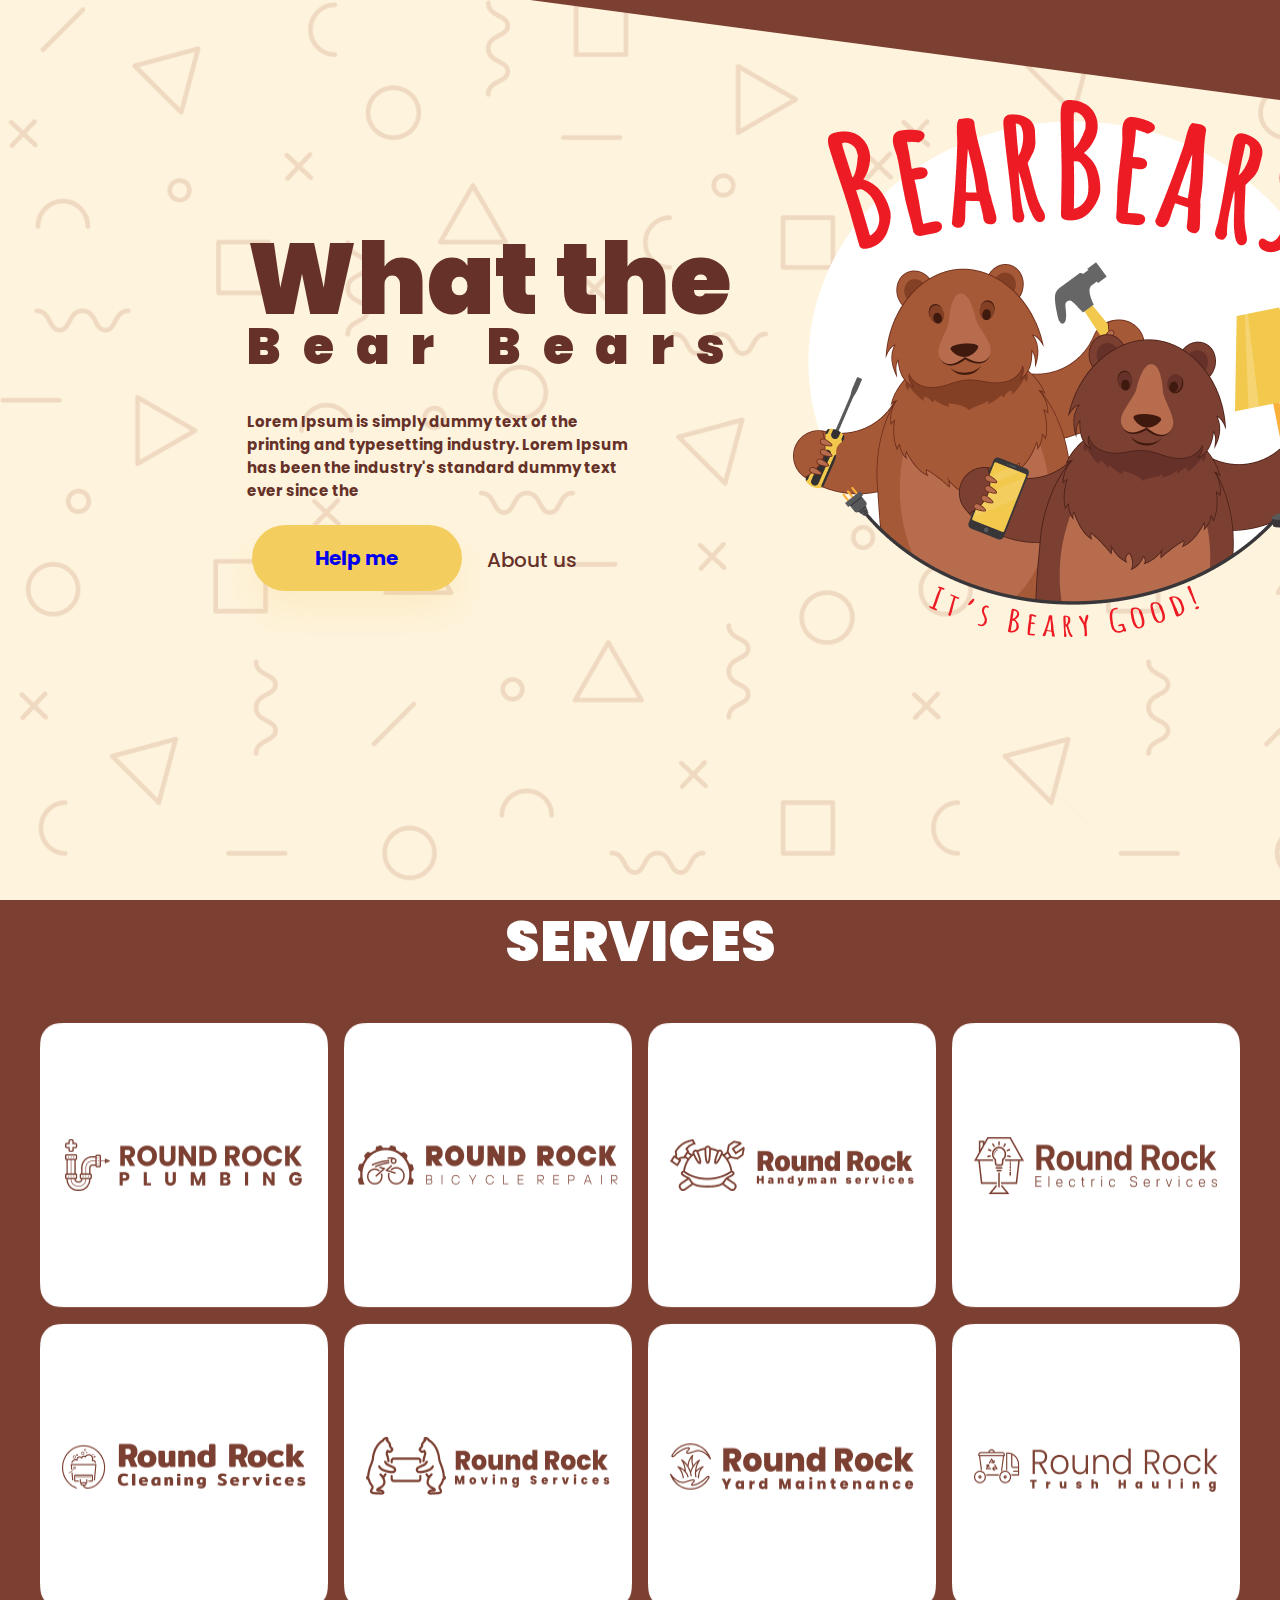
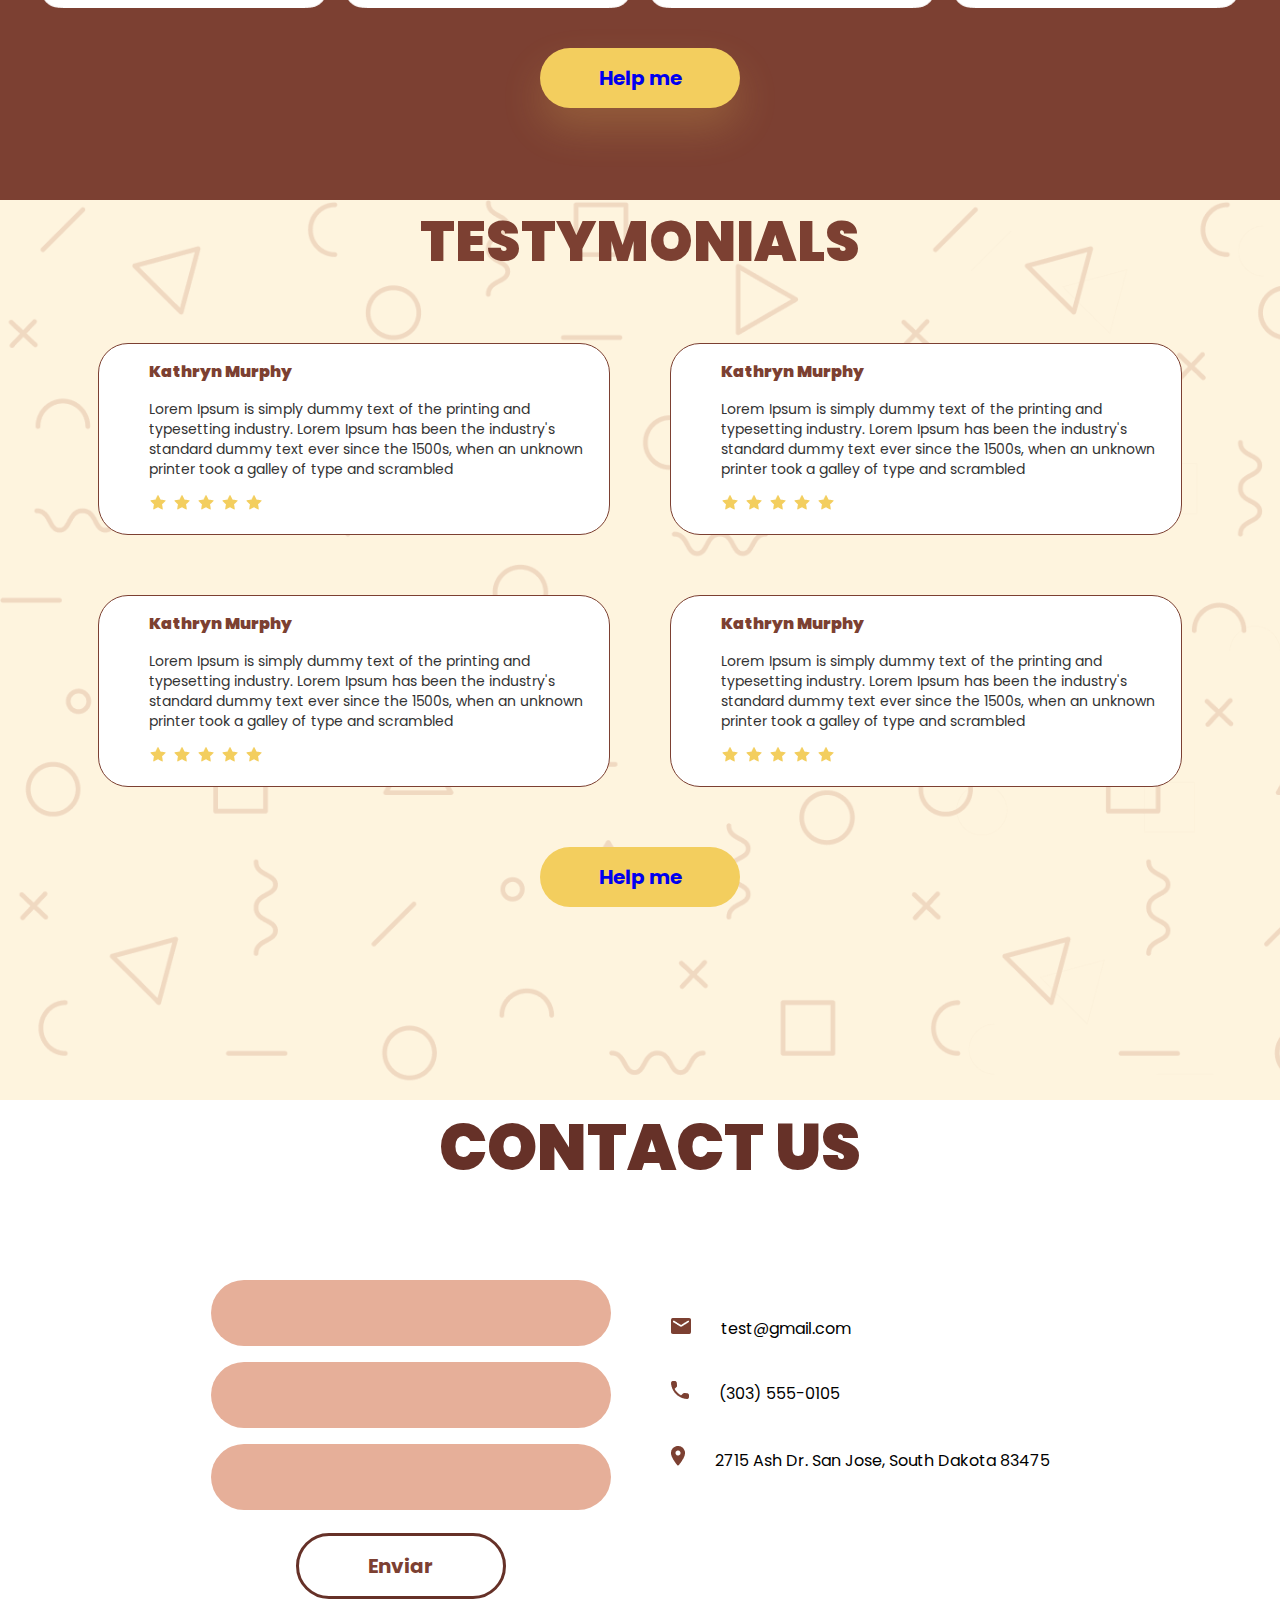
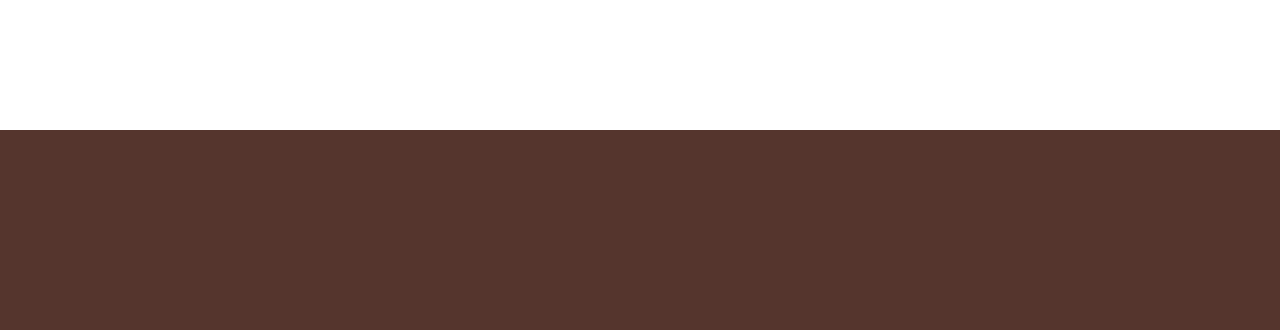
<file: index.html>
<!DOCTYPE html>
<html lang="en">

<head>
    <meta charset="UTF-8">
    <meta http-equiv="X-UA-Compatible" content="IE=edge">
    <meta name="viewport" content="width=device-width, initial-scale=1.0">
    <link rel="stylesheet" href="./index.css" />
    <title>Document</title>
</head>


<body>
    <main>
        <section class="home">
            <div class="design">
                <div id="triangulo-para-direita"></div>
                <div class="container">
                    <div class="container1">
                        <div class="titulo">What the</div>
                        <div class="subtitulo">Bear Bears</div>
                        <div class="texto">

                            Lorem Ipsum is simply dummy text of the printing and typesetting industry. Lorem
                            Ipsum has been
                            the
                            industry's standard dummy text ever since the
                        </div>
                        <div class="botoes">
                            <button class="botaoFundo"><a href="#contactus">Help me</a></button>
                            <button class="botaoLimpo">
                                About us</button>
                        </div>
                    </div>
                    <div class="container2">
                        <img src="./ursos.png">
                    </div>
                </div>
            </div>

        </section>

        <section class="services">
            <div class="tela2">
                <div class="container4">SERVICES</div>
                <div class="imgservices">
                    <img src="./servicos.png">
                </div>
                <div class="botoes">
                    <button class="botao2"><a href="#contactus">Help me</a></button>
                </div>
            </div>

        </section>

        <section class="testymonials">
            <div class="tela3">
                <div class="container5">TESTYMONIALS</div>
                <div class="retangulos">
                    <div class="retangulos1">
                        <div class="retangulo1">
                            <div class="estrelas1">
                                <img src="./estrelas.png">
                            </div>
                            <div class="textbox1">
                                <div class="nome1">Kathryn Murphy</div>
                                <div class="texto1">Lorem Ipsum is simply dummy text of the printing and typesetting
                                    industry.
                                    Lorem Ipsum has been the industry's standard dummy text ever since the 1500s,
                                    when an unknown printer took a galley of type and scrambled</div>
                            </div>
                        </div>

                        <div class="retangulo2">
                            <div class="estrelas2">
                                <img src="./estrelas.png">
                            </div>
                            <div class="textbox2">
                                <div class="nome2">Kathryn Murphy</div>
                                <div class="texto2">Lorem Ipsum is simply dummy text of the printing and typesetting
                                    industry.
                                    Lorem Ipsum has been the industry's standard dummy text ever since the 1500s,
                                    when an unknown printer took a galley of type and scrambled</div>
                            </div>
                        </div>
                    </div>

                    <div class="retangulos2">
                        <div class="retangulo3">
                            <div class="estrelas3">
                                <img src="./estrelas.png">
                            </div>
                            <div class="textbox3">
                                <div class="nome3">Kathryn Murphy</div>
                                <div class="texto3">Lorem Ipsum is simply dummy text of the printing and typesetting
                                    industry.
                                    Lorem Ipsum has been the industry's standard dummy text ever since the 1500s,
                                    when an unknown printer took a galley of type and scrambled</div>
                            </div>
                        </div>

                        <div class="retangulo4">
                            <div class="estrelas4">
                                <img src="./estrelas.png">
                            </div>
                            <div class="textbox4">
                                <div class="nome4">Kathryn Murphy</div>
                                <div class="texto4">Lorem Ipsum is simply dummy text of the printing and typesetting
                                    industry.
                                    Lorem Ipsum has been the industry's standard dummy text ever since the 1500s,
                                    when an unknown printer took a galley of type and scrambled</div>
                            </div>
                        </div>
                    </div>
                </div>
                <div class="botoes2">
                    <button class="botao3"><a href="#contactus">Help me</a></button>
                </div>
        </section>

        <section id="contactus">
            <div class="tela5">
                <div class="container6">CONTACT US</div>
                <div class="contcent">
                    <div class="boxes">
                        <div id="box"></div>
                        <p></p>
                        <div id="box2"></div>
                        <p></p>
                        <div id="box3"></div>
                        <button class="botaocontact">Enviar</button>
                    </div>
                    <ul class="listas">
                        <li><img class="icone" src="./Vector.png">test@gmail.com</li>
                        <li><img class="icone" src="./telefone.png">(303) 555-0105</li>
                        <li><img class="icone" src="./local.png">2715 Ash Dr. San Jose, South Dakota 83475</li>
                    </ul>
                </div>
            </div>
        </section>
        <div class="back"></div>
    </main>
    <!--ULTIMA ATUALIZAÇÃO-->
</body>
</main>
</file>
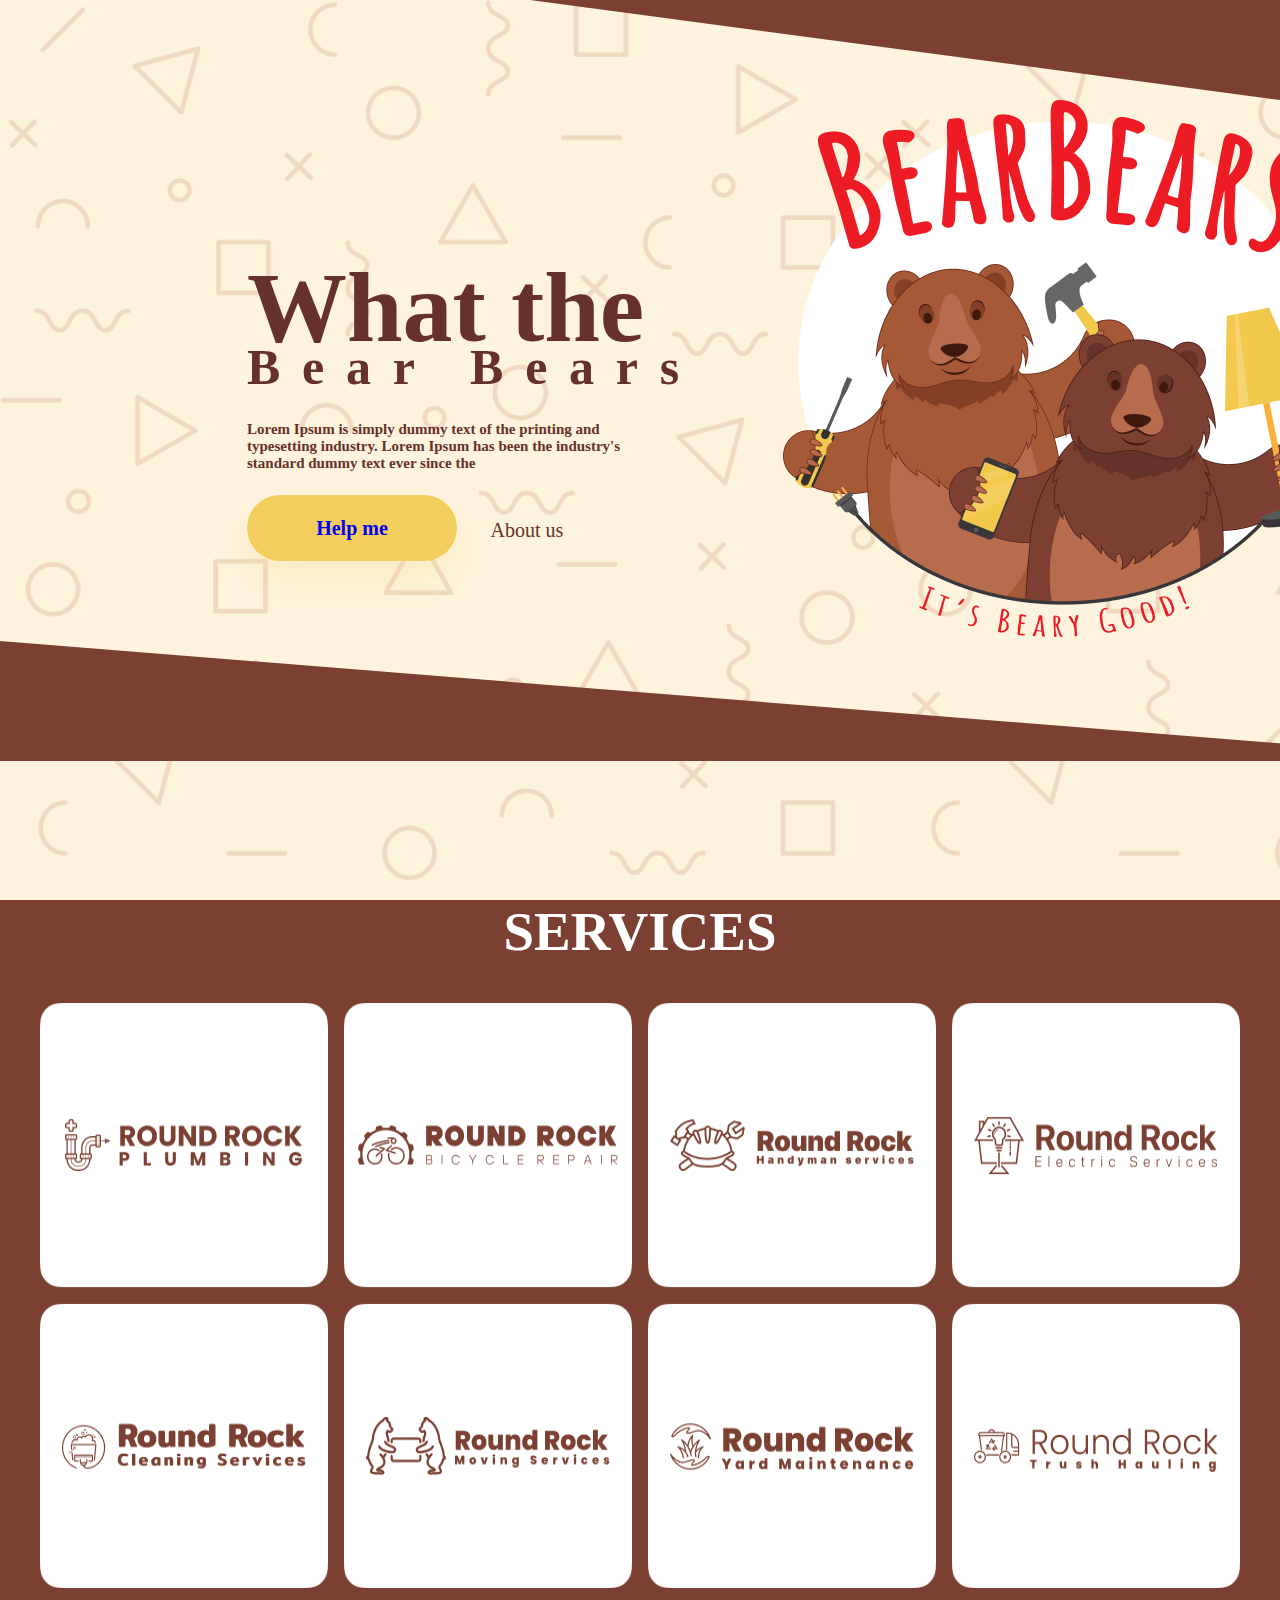
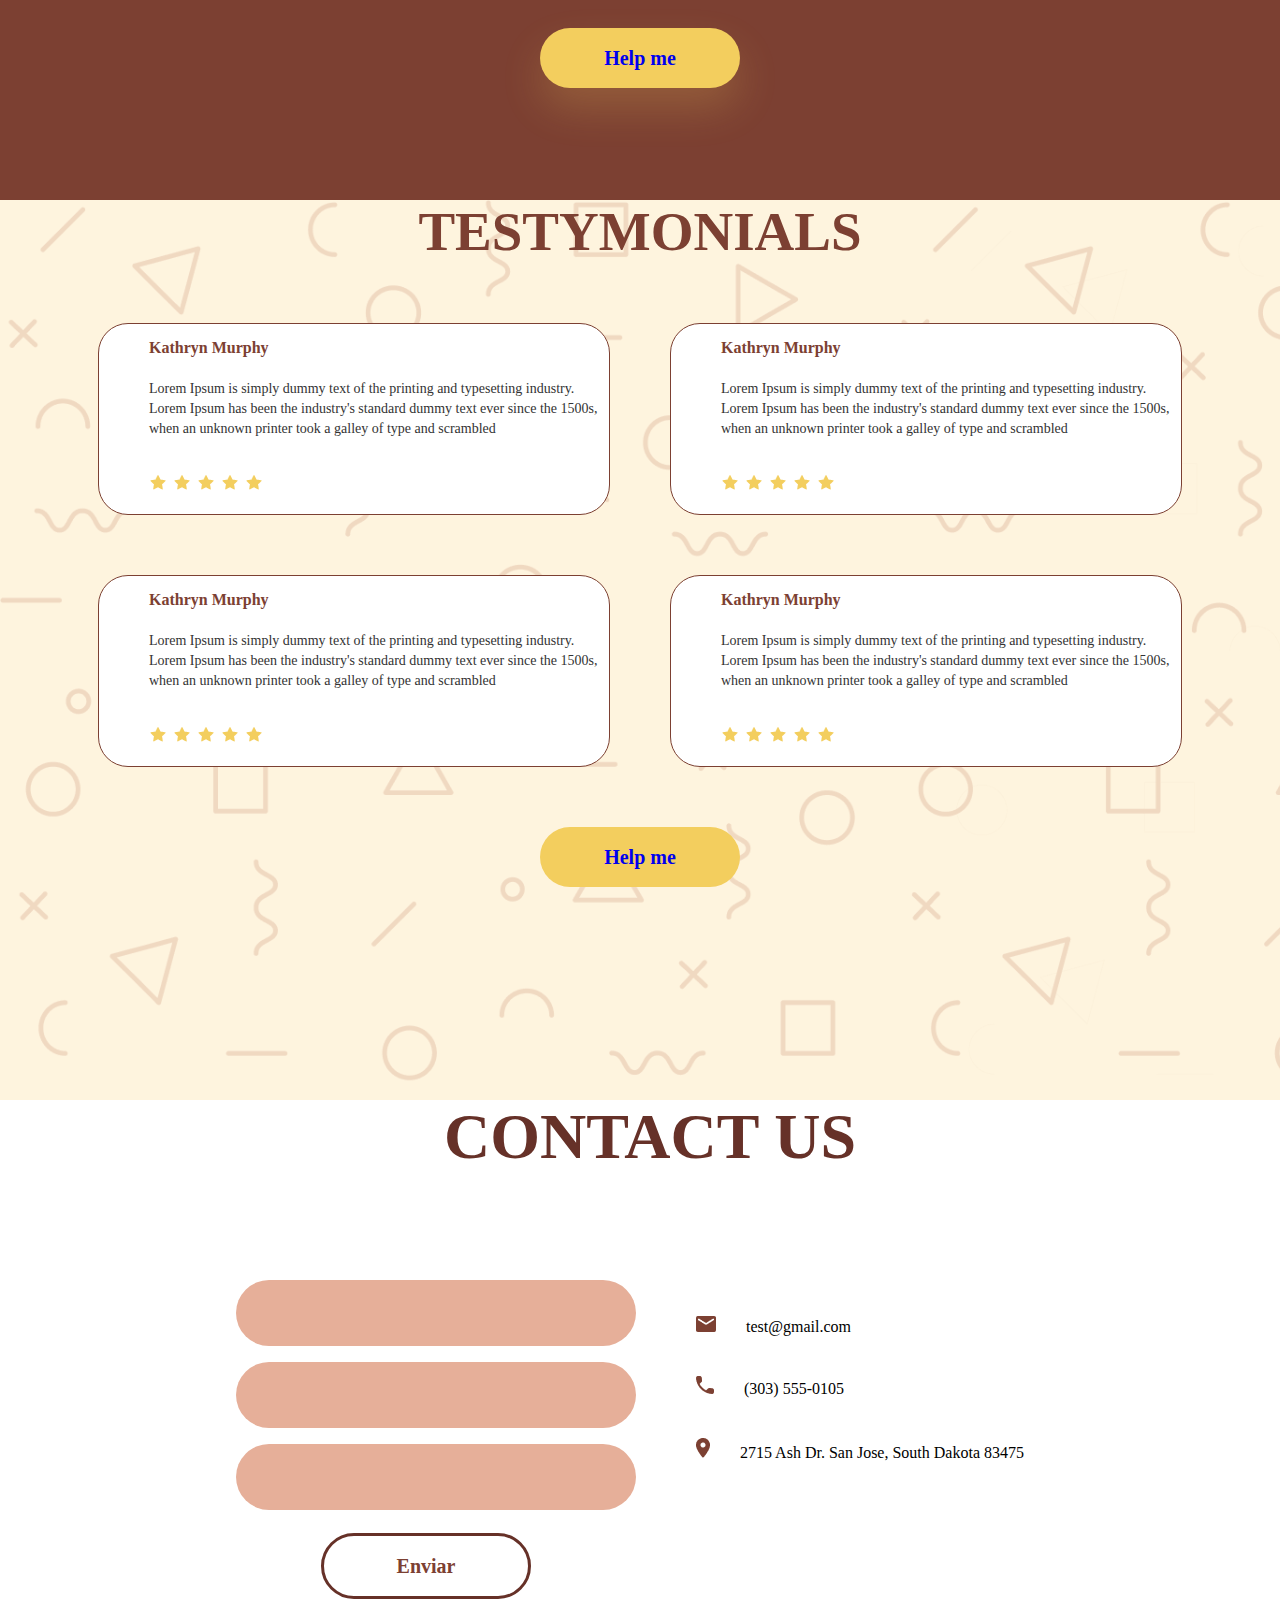
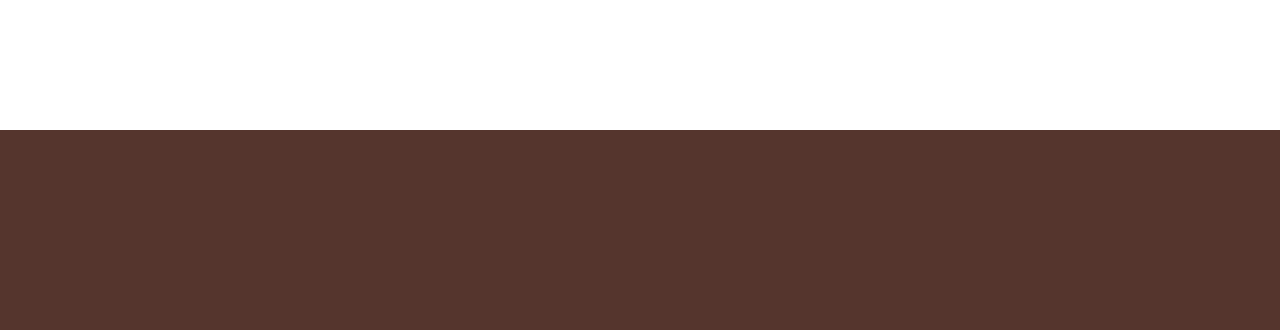
<file: HTML/index.html>
<!DOCTYPE html>
<html lang="en">

<head>
    <meta charset="UTF-8">
    <meta http-equiv="X-UA-Compatible" content="IE=edge">
    <meta name="viewport" content="width=device-width, initial-scale=1.0">
    <link rel="stylesheet" href="../CSS/index.css" />
    <link rel="preconnect" href="https://fonts.gstatic.com">
    <link href="http://fonts.cdnfonts.com/css/poppins" rel="stylesheet">
    <title>Document</title>
</head>


<body>
    <main>
        <section class="home">
            <div class="design">
                <div id="triangulo-para-esquerda"></div>
                <div class="container">
                    <div class="container1">
                        <div class="titulo">What the</div>
                        <div class="subtitulo">Bear Bears</div>
                        <div class="texto">

                            Lorem Ipsum is simply dummy text of the printing and typesetting industry. Lorem
                            Ipsum has been
                            the
                            industry's standard dummy text ever since the
                        </div>
                        <div class="botoes">
                            <button class="botaoFundo"><a href="#contactus">Help me</a></button>
                            <button class="botaoLimpo">
                                About us</button>
                        </div>
                    </div>
                    <div class="container2">
                        <img src="../ursos.png">
                    </div>
                </div>
            </div>
            <div id="triangulo-para-direita"></div>

        </section>

        <section class="services">
            <div class="tela2">
                <div class="container4">SERVICES</div>
                <div class="imgservices">
                    <img src="../servicos.png">
                </div>
                <div class="botoes">
                    <button class="botao2"><a href="#contactus">Help me</a></button>
                </div>
            </div>

        </section>

        <section class="testymonials">
            <div class="tela3">
                <div class="container5">TESTYMONIALS</div>
                <div class="retangulos">
                    <div class="retangulos1">
                        <div class="retangulo1">
                            <div class="estrelas1">
                                <img src="../estrelas.png">
                            </div>
                            <div class="textbox1">
                                <div class="nome1">Kathryn Murphy</div>
                                <div class="texto1">Lorem Ipsum is simply dummy text of the printing and typesetting
                                    industry.
                                    Lorem Ipsum has been the industry's standard dummy text ever since the 1500s,
                                    when an unknown printer took a galley of type and scrambled</div>
                            </div>
                        </div>

                        <div class="retangulo2">
                            <div class="estrelas2">
                                <img src="../estrelas.png">
                            </div>
                            <div class="textbox2">
                                <div class="nome2">Kathryn Murphy</div>
                                <div class="texto2">Lorem Ipsum is simply dummy text of the printing and typesetting
                                    industry.
                                    Lorem Ipsum has been the industry's standard dummy text ever since the 1500s,
                                    when an unknown printer took a galley of type and scrambled</div>
                            </div>
                        </div>
                    </div>

                    <div class="retangulos2">
                        <div class="retangulo3">
                            <div class="estrelas3">
                                <img src="../estrelas.png">
                            </div>
                            <div class="textbox3">
                                <div class="nome3">Kathryn Murphy</div>
                                <div class="texto3">Lorem Ipsum is simply dummy text of the printing and typesetting
                                    industry.
                                    Lorem Ipsum has been the industry's standard dummy text ever since the 1500s,
                                    when an unknown printer took a galley of type and scrambled</div>
                            </div>
                        </div>

                        <div class="retangulo4">
                            <div class="estrelas4">
                                <img src="../estrelas.png">
                            </div>
                            <div class="textbox4">
                                <div class="nome4">Kathryn Murphy</div>
                                <div class="texto4">Lorem Ipsum is simply dummy text of the printing and typesetting
                                    industry.
                                    Lorem Ipsum has been the industry's standard dummy text ever since the 1500s,
                                    when an unknown printer took a galley of type and scrambled</div>
                            </div>
                        </div>
                    </div>
                </div>
                <div class="botoes2">
                    <button class="botao3"><a href="#contactus">Help me</a></button>
                </div>
        </section>

        <section id="contactus">
            <div class="tela5">
                <div class="container6">CONTACT US</div>
                <div class="contcent">
                    <div class="boxes">
                        <div id="box"></div>
                        <p></p>
                        <div id="box2"></div>
                        <p></p>
                        <div id="box3"></div>
                        <button class="botaocontact">Enviar</button>
                    </div>
                    <ul class="listas">
                        <li><img class="icone" src="../Vector.png">test@gmail.com</li>
                        <li><img class="icone" src="../telefone.png">(303) 555-0105</li>
                        <li><img class="icone" src="../local.png">2715 Ash Dr. San Jose, South Dakota 83475</li>
                    </ul>
                </div>
            </div>
        </section>
        <div class="back"></div>
    </main>
    <!--ULTIMA ATUALIZAÇÃO-->
</body>
</main>
</file>
<file: index.css>
@import url('https://fonts.googleapis.com/css2?family=Poppins:wght@400;700&display=swap');

body {
    margin: 0px;
    padding: 0px;
    background-color: #FEF4DE;
} 

a {
    text-decoration: none;
}

.home {
    width: 100%;
    height: 100vh;
    align-items: center;
    background-image: url(./fundo.png);
    background-size: cover;
}


#triangulo-para-direita {
    display: flex;
    border-bottom: 100px solid transparent; 
    border-right:750px solid #7C4032; 
    transform: rotate(-360deg);/*-360*/
    
}


.container {
    padding-left: 15vw;
    display: flex;
    align-items: center; 
    flex-direction: row;   
}

.container1 {
    margin-left: 55px;
    margin-top: 100px;
    display: flex;
    flex-direction: column;
    color: #663128;

}

.container1 .titulo {
    font-family: 'Poppins';
    font-size: 100px;
    font-weight: 900;
    line-height: 60px;
    position: inherit;
}    

.container1 .subtitulo {
    font-family: 'Poppins';
    font-weight: 900;
    font-size: 50px;
    letter-spacing: 0.435em;
}

.container1 .texto {
    font-family: 'Poppins';
    font-weight: 700;
    margin-top: 25px;
    font-size: 15px;
    width: 30vw;
} 

.botaoFundo {
    font-family: 'Poppins';
    font-weight: 700;
    font-size: 20px;
    margin-top: 23px;
    margin-right: 60px;
    margin-left: 0px;
    width: 210px;
    height: 66px;
    background: #F3CE5E;
    box-shadow: 0px 20px 40px rgba(243, 206, 94, 0.2);
    border: none;
    border-radius: 57px;
    font-family: 'Poppins';
    color: #663128;
}
.botaoLimpo {
    font-family: 'Poppins';
    font-weight: 500;
    position: relative;
    right: 100px;
    font-size: 20px;
    margin-top: 25px;
    margin-left: 0px;
    width: 220px;
    height: 66px;
    background: none;
    border: none;
    border-radius: 57px;
    font-family: 'Poppins';
    color: #663128;
}

.container1 .help {
    font-size: 20px;
    font-weight: 900;
    margin-top: 90px;
}  

.container2 {
    margin-left: -18px;
    padding-right: 5vh;
    padding-left: 5vw;
    width: 100px;
    height: auto;
    
}

.container4 {
    display: flex;
    font-family: 'Poppins';
    font-weight: 900;
    font-size: 55px;   
    justify-content: center;
    color: #FFFFFF;
}

.services {
    width: 100%;
    height: 100vh;
    display: flex;
    font-weight: 900;
    background-color: #7C4032;
}

.imgservices {
    justify-content: center;
    align-content: center;
    display: flex;
    height: 65vh;
}

.tela2 {
    display: flex;
    flex-direction: column;
    gap: 40px;
    width: 100%;

}

.botoes {
    display: flex;
    justify-content: center;
}

.botao2 {
    font-family: 'Poppins';
    font-weight: 700;
    font-size: 20px;
    width: 200px;
    height: 60px;
    background: #F3CE5E;
    box-shadow: 0px 20px 40px rgba(243, 206, 94, 0.2);
    border: none;
    border-radius: 57px;
    color: #663128;
}



.testymonials {
    display: flex;
    width: 100%;
    height: 100vh;
    font-weight: 900;
    
}

.tela3 {
    display: flex;
    flex-direction: column;
    width: 100%;
    height: 100vh;
    background-image: url(./fundo.png);
    background-size: cover;
    gap: 60px;

}

.container5 {
    display: flex;
    justify-content: center;
    font-family: 'Poppins';
    font-weight: 900;
    align-items: center;
    font-size: 55px;
    color: #7C4032;
    text-align: center;
}


.retangulos{
    display: flex;
    flex-wrap: wrap;
    gap: 60px 60px;
    align-items: center;
    justify-content: center;
}

.retangulos1{
    display: flex;
    gap: 60px;
}

.retangulos2{
    display: flex;
    gap: 60px;
}

.retangulo1{
    box-sizing: border-box;
    position: relative;
    width: 512px;
    height: 192px;
    background: #FFFFFF;
    border: 1px solid #7C4032;
    border-radius: 30px;
}

.textbox1{
    display: flex;
    flex-direction: column;
    
}

.nome1{
    font-family: 'Poppins';
    font-style: normal;
    position: absolute;
    left: 50px;
    top: 15px;
    
    color: #7C4032;
}

.texto1 {
    font-family: 'Poppins';
    font-style: normal;
    font-weight: 400;
    font-size: 14px;
    line-height: 20px;
    position: absolute;
    left: 50px;
    top: 55px;

    color: #333333;
}

.estrelas1 {
    position: absolute;
    left: 50px;
    top: 150px;
}

.retangulo2{
    box-sizing: border-box;
    position: relative;
    width: 512px;
    height: 192px;  
    background: #FFFFFF;
    border: 1px solid #7C4032;
    border-radius: 30px;
}

.textbox2{
    display: flex;
    flex-direction: column;
    
}

.nome2{
    font-family: 'Poppins';
    font-style: normal;
    position: absolute;
    left: 50px;
    top: 15px;
    
    color: #7C4032;
}

.texto2 {
    font-family: 'Poppins';
    font-style: normal;
    font-weight: 400;
    font-size: 14px;
    line-height: 20px;
    position: absolute;
    left: 50px;
    top: 55px;

    color: #333333;
}
.estrelas2 {
    position: absolute;
    left: 50px;
    top: 150px;
}

.retangulo3{
    box-sizing: border-box;
    position: relative;
    width: 512px;
    height: 192px;  
    background: #FFFFFF;
    border: 1px solid #7C4032;
    border-radius: 30px;
}

.textbox3{
    display: flex;
    flex-direction: column;
    
}

.nome3{
    font-family: 'Poppins';
    font-style: normal;
    position: absolute;
    left: 50px;
    top: 15px;
    color: #7C4032;
}

.texto3 {
    font-family: 'Poppins';
    font-style: normal;
    font-weight: 400;
    font-size: 14px;
    line-height: 20px;
    position: absolute;
    left: 50px;
    top: 55px;

    color: #333333;
}
.estrelas3 {
    position: absolute;
    left: 50px;
    top: 150px;
}

.retangulo4{
    box-sizing: border-box;
    position: relative;
    width: 512px;
    height: 192px;  
    background: #FFFFFF;
    border: 1px solid #7C4032;
    border-radius: 30px;
}


.textbox4{
    display: flex;
    flex-direction: column;
    
}

.nome4{
    font-family: 'Poppins';
    font-style: normal;
    position: absolute;
    left: 50px;
    top: 15px;
    
    color: #7C4032;
}

.texto4 {
    font-family: 'Poppins';
    font-style: normal;
    font-weight: 400;
    font-size: 14px;
    line-height: 20px;
    position: absolute;
    left: 50px;
    top: 55px;

    color: #333333;
}

.estrelas4 {
    position: absolute;
    left: 50px;
    top: 150px;
}

.botoes2 {
    display: flex;
    justify-content: center;
}

.botao3 {
    font-family: 'Poppins';
    font-weight: 700;
    font-size: 20px;
    width: 200px;
    height: 60px;
    background: #F3CE5E;
    border: none;
    border-radius: 57px;
    color: #663128;
}


.contactus {
    display: flex;
    align-items: center;
    flex-direction: column;
    width: 100%; 
    height: 70vh; 
}
 
.tela5{
    width: 100%;
    height: 70vh;
    flex-direction: column;
    align-items: center;
    background: #FFFFFF;
}
.contcent{
    display: flex;
    justify-content: center;
    align-content: center;
}
.container6 {
    font-family: 'Poppins';
    font-weight: 700;
    margin-left: 20px;
    display: flex;
    height: 20vh;   
    justify-content: center;
    color: #663128;
    font-size: 64px;
    font-weight: 900;
}
.listas {
    display: flex;
    flex-direction: column;
    font-family: 'Poppins';
    font-weight: 400;
    list-style: none;
}
.icone {
    margin-right: 30px;
}
li {
    padding: 20px;
}
.back {
    display: flex;
    background-color: #55352D;
    width: 100%;
    height: 200px;
}
.boxes{
    justify-content: center;
    float: left;
}
#box{
    width: 400px;
    height: 66px;
    border-radius: 61px;
    background-color: #E6AF99;;
}
#box2{
    width: 400px;
    height: 66px;
    border-radius: 61px;
    background-color: #E6AF99;;
}
#box3{
    width: 400px;
    height: 66px;
    border-radius: 61px;
    background-color: #E6AF99;
}
.botaocontact {
    font-family: 'Poppins';
    font-weight: 700;
    font-size: 20px;
    margin-top: 23px;
    margin-right: 60px;
    margin-left: 85px;
    width: 210px;
    height: 66px;
    background: #ffffff;
    border: 3px solid #663128;
    border-radius: 57px;
    font-family: 'Poppins';
    color:  #7C4032;
}
</file>
<file: CSS/index.css>
body {
    margin: 0px;
    padding: 0px;
    background-color: #FEF4DE;
}

a {
    text-decoration: none;
}

.home {
    width: 100%;
    height: 100vh;
    align-items: center;
    background-image: url(../fundo.png);
    background-size: cover;
}


#triangulo-para-esquerda {
    display: flex;
    border-bottom: 100px solid transparent; 
    border-right:750px solid #7C4032; 
    transform: rotate(-360deg);/*-360*/
    
}

#triangulo-para-direita {
    display: flex;
    border-bottom: 120px solid transparent; 
    border-right:1500px solid #7C4032; 
    transform: rotate(-180deg);/*-360*/
}

.container {
    padding-left: 15vw;
    display: flex;
    align-items: center; 
    flex-direction: row;   
}

.container1 {
    margin-left: 55px;
    margin-top: 100px;
    display: flex;
    flex-direction: column;
    color: #663128;

}

.container1 .titulo {
    font-family: 'Poppins';
    font-size: 100px;
    font-weight: 900;
    line-height: 60px;
    position: inherit;
}    

.container1 .subtitulo {
    font-family: 'Poppins';
    font-weight: 900;
    font-size: 50px;
    letter-spacing: 0.435em;
}

.container1 .texto {
    font-family: 'Poppins';
    font-weight: 700;
    margin-top: 25px;
    font-size: 15px;
    width: 30vw;
} 

.botaoFundo {
    font-family: 'Poppins';
    font-weight: 700;
    font-size: 20px;
    margin-top: 23px;
    margin-right: 60px;
    margin-left: 0px;
    width: 210px;
    height: 66px;
    background: #F3CE5E;
    box-shadow: 0px 20px 40px rgba(243, 206, 94, 0.2);
    border: none;
    border-radius: 57px;
    font-family: 'Poppins';
    color: #663128;
}
.botaoLimpo {
    font-family: 'Poppins';
    font-weight: 500;
    position: relative;
    right: 100px;
    font-size: 20px;
    margin-top: 25px;
    margin-left: 0px;
    width: 220px;
    height: 66px;
    background: none;
    border: none;
    border-radius: 57px;
    font-family: 'Poppins';
    color: #663128;
}

.container1 .help {
    font-size: 20px;
    font-weight: 900;
    margin-top: 90px;
}  

.container2 {
    margin-left: -18px;
    padding-right: 5vh;
    padding-left: 5vw;
    width: 100px;
    height: auto;
    
}

.container4 {
    display: flex;
    font-family: 'Poppins';
    font-weight: 900;
    font-size: 55px;   
    justify-content: center;
    color: #FFFFFF;
}

.services {
    width: 100%;
    height: 100vh;
    display: flex;
    font-weight: 900;
    background-color: #7C4032;
}

.imgservices {
    justify-content: center;
    align-content: center;
    display: flex;
    height: 65vh;
}

.tela2 {
    display: flex;
    flex-direction: column;
    gap: 40px;
    width: 100%;

}

.botoes {
    display: flex;
    justify-content: center;
}

.botao2 {
    font-family: 'Poppins';
    font-weight: 700;
    font-size: 20px;
    width: 200px;
    height: 60px;
    background: #F3CE5E;
    box-shadow: 0px 20px 40px rgba(243, 206, 94, 0.2);
    border: none;
    border-radius: 57px;
    color: #663128;
}



.testymonials {
    display: flex;
    width: 100%;
    height: 100vh;
    font-weight: 900;
    
}

.tela3 {
    display: flex;
    flex-direction: column;
    width: 100%;
    height: 100vh;
    background-image: url(../fundo.png);
    background-size: cover;
    gap: 60px;

}

.container5 {
    display: flex;
    justify-content: center;
    font-family: 'Poppins';
    font-weight: 900;
    align-items: center;
    font-size: 55px;
    color: #7C4032;
    text-align: center;
}


.retangulos{
    display: flex;
    flex-wrap: wrap;
    gap: 60px 60px;
    align-items: center;
    justify-content: center;
}

.retangulos1{
    display: flex;
    gap: 60px;
}

.retangulos2{
    display: flex;
    gap: 60px;
}

.retangulo1{
    box-sizing: border-box;
    position: relative;
    width: 512px;
    height: 192px;
    background: #FFFFFF;
    border: 1px solid #7C4032;
    border-radius: 30px;
}

.textbox1{
    display: flex;
    flex-direction: column;
    
}

.nome1{
    font-family: 'Poppins';
    font-style: normal;
    position: absolute;
    left: 50px;
    top: 15px;
    
    color: #7C4032;
}

.texto1 {
    font-family: 'Poppins';
    font-style: normal;
    font-weight: 400;
    font-size: 14px;
    line-height: 20px;
    position: absolute;
    left: 50px;
    top: 55px;

    color: #333333;
}

.estrelas1 {
    position: absolute;
    left: 50px;
    top: 150px;
}

.retangulo2{
    box-sizing: border-box;
    position: relative;
    width: 512px;
    height: 192px;  
    background: #FFFFFF;
    border: 1px solid #7C4032;
    border-radius: 30px;
}

.textbox2{
    display: flex;
    flex-direction: column;
    
}

.nome2{
    font-family: 'Poppins';
    font-style: normal;
    position: absolute;
    left: 50px;
    top: 15px;
    
    color: #7C4032;
}

.texto2 {
    font-family: 'Poppins';
    font-style: normal;
    font-weight: 400;
    font-size: 14px;
    line-height: 20px;
    position: absolute;
    left: 50px;
    top: 55px;

    color: #333333;
}
.estrelas2 {
    position: absolute;
    left: 50px;
    top: 150px;
}

.retangulo3{
    box-sizing: border-box;
    position: relative;
    width: 512px;
    height: 192px;  
    background: #FFFFFF;
    border: 1px solid #7C4032;
    border-radius: 30px;
}

.textbox3{
    display: flex;
    flex-direction: column;
    
}

.nome3{
    font-family: 'Poppins';
    font-style: normal;
    position: absolute;
    left: 50px;
    top: 15px;
    color: #7C4032;
}

.texto3 {
    font-family: 'Poppins';
    font-style: normal;
    font-weight: 400;
    font-size: 14px;
    line-height: 20px;
    position: absolute;
    left: 50px;
    top: 55px;

    color: #333333;
}
.estrelas3 {
    position: absolute;
    left: 50px;
    top: 150px;
}

.retangulo4{
    box-sizing: border-box;
    position: relative;
    width: 512px;
    height: 192px;  
    background: #FFFFFF;
    border: 1px solid #7C4032;
    border-radius: 30px;
}


.textbox4{
    display: flex;
    flex-direction: column;
    
}

.nome4{
    font-family: 'Poppins';
    font-style: normal;
    position: absolute;
    left: 50px;
    top: 15px;
    
    color: #7C4032;
}

.texto4 {
    font-family: 'Poppins';
    font-style: normal;
    font-weight: 400;
    font-size: 14px;
    line-height: 20px;
    position: absolute;
    left: 50px;
    top: 55px;

    color: #333333;
}

.estrelas4 {
    position: absolute;
    left: 50px;
    top: 150px;
}

.botoes2 {
    display: flex;
    justify-content: center;
}

.botao3 {
    font-family: 'Poppins';
    font-weight: 700;
    font-size: 20px;
    width: 200px;
    height: 60px;
    background: #F3CE5E;
    border: none;
    border-radius: 57px;
    color: #663128;
}


.contactus {
    display: flex;
    align-items: center;
    flex-direction: column;
    width: 100%; 
    height: 70vh; 
}
 
.tela5{
    width: 100%;
    height: 70vh;
    flex-direction: column;
    align-items: center;
    background: #FFFFFF;
}
.contcent{
    display: flex;
    justify-content: center;
    align-content: center;
}
.container6 {
    font-family: 'Poppins';
    font-weight: 700;
    margin-left: 20px;
    display: flex;
    height: 20vh;   
    justify-content: center;
    color: #663128;
    font-size: 64px;
    font-weight: 900;
}
.listas {
    display: flex;
    flex-direction: column;
    font-family: 'Poppins';
    font-weight: 400;
    list-style: none;
}
.icone {
    margin-right: 30px;
}
li {
    padding: 20px;
}
.back {
    display: flex;
    background-color: #55352D;
    width: 100%;
    height: 200px;
}
.boxes{
    justify-content: center;
    float: left;
}
#box{
    width: 400px;
    height: 66px;
    border-radius: 61px;
    background-color: #E6AF99;;
}
#box2{
    width: 400px;
    height: 66px;
    border-radius: 61px;
    background-color: #E6AF99;;
}
#box3{
    width: 400px;
    height: 66px;
    border-radius: 61px;
    background-color: #E6AF99;
}
.botaocontact {
    font-family: 'Poppins';
    font-weight: 700;
    font-size: 20px;
    margin-top: 23px;
    margin-right: 60px;
    margin-left: 85px;
    width: 210px;
    height: 66px;
    background: #ffffff;
    border: 3px solid #663128;
    border-radius: 57px;
    font-family: 'Poppins';
    color:  #7C4032;
}
</file>
